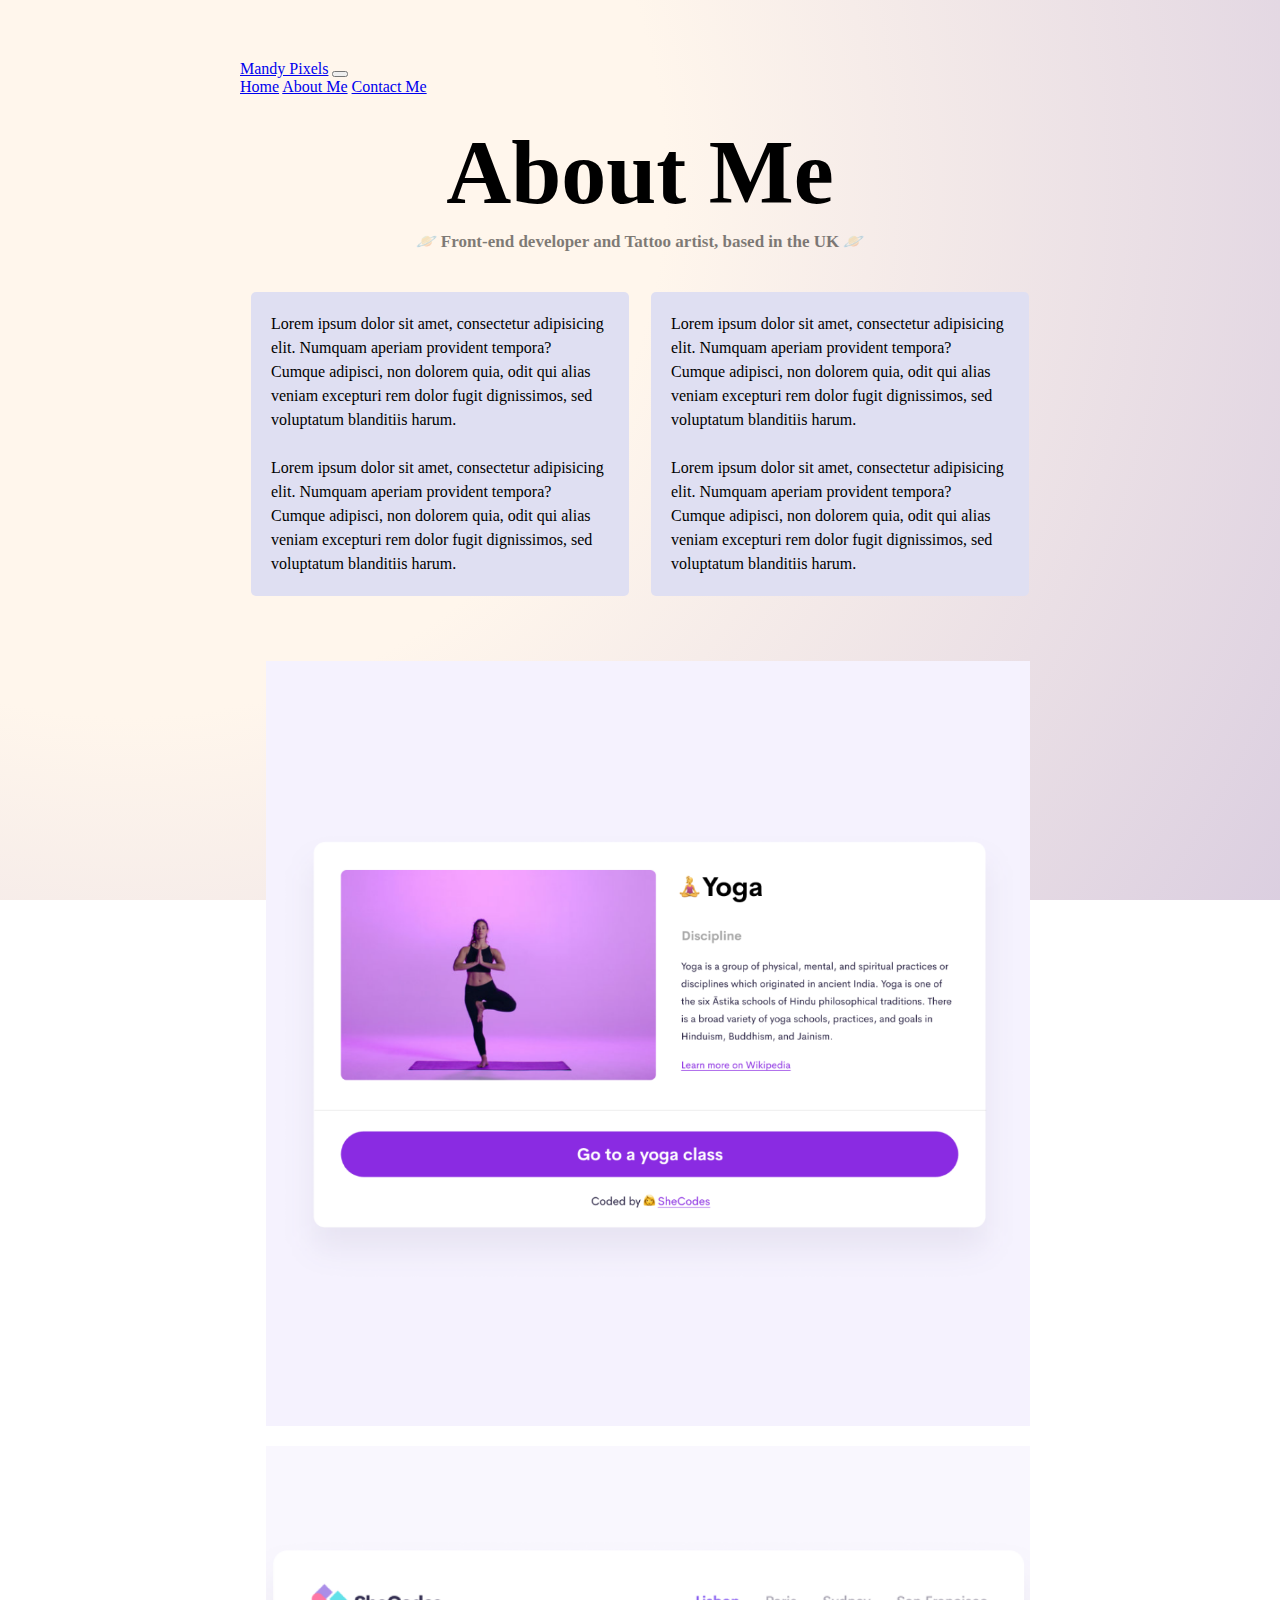
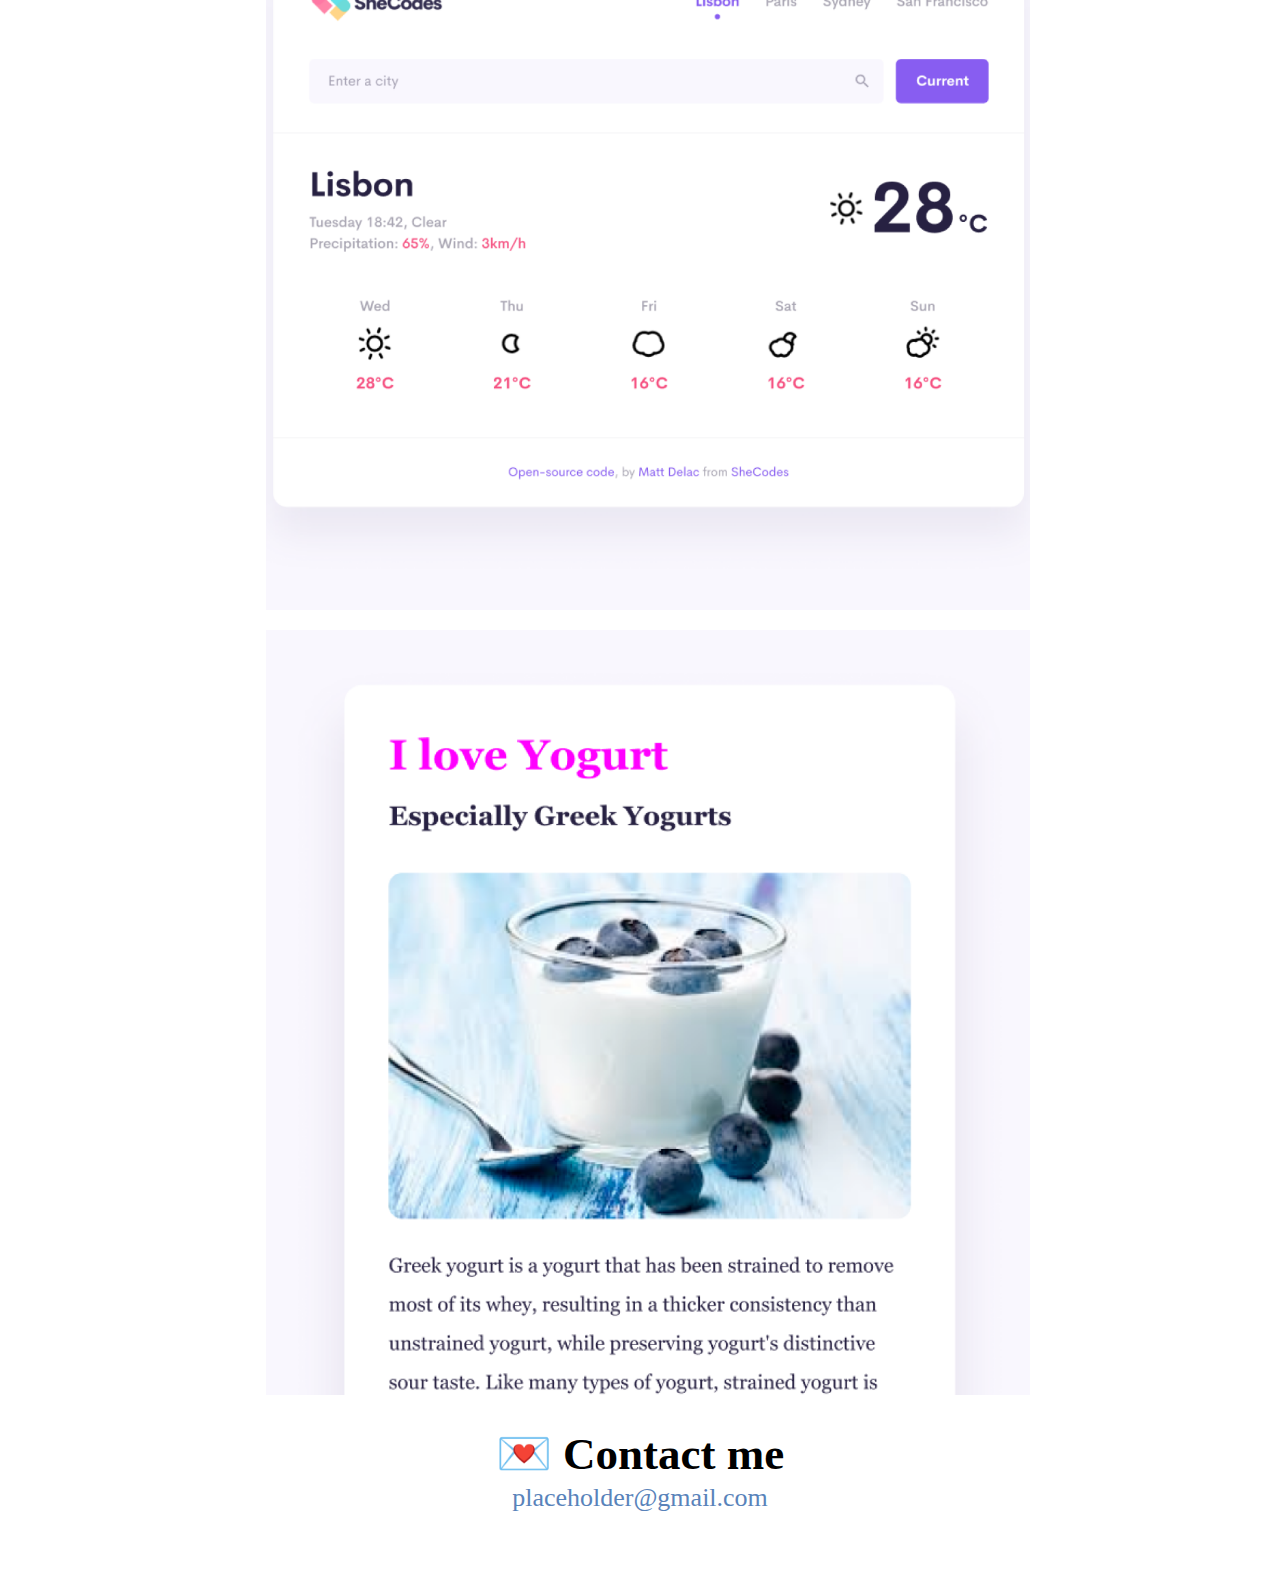
<file: about.html>
<!DOCTYPE html>
<html lang="en">
  <head>
    <meta charset="UTF-8" />
    <meta
      name="description"
      content="About page with more information for Miss Pixels a Front end developer from the UK"
    />
    <meta name="viewport" content="width=device-width, initial-scale=1.0" />
    <meta http-equiv="X-UA-Compatible" content="ie=edge" />
    <title>Miss Pixels Coding; About me</title>
    <link
      href="https://cdn.jsdelivr.net/npm/bootstrap@5.3.0-alpha1/dist/css/bootstrap.min.css"
      rel="stylesheet"
      integrity="sha384-GLhlTQ8iRABdZLl6O3oVMWSktQOp6b7In1Zl3/Jr59b6EGGoI1aFkw7cmDA6j6gD"
      crossorigin="anonymous"
    />
    <link rel="stylesheet" href="/src/style.css" />
  </head>
  <body>
    <nav
      class="navbar navbar-expand-lg navbar-dark bg-dark fixed-top"
      data-bs-theme="dark"
    >
      <div class="container-fluid">
        <a class="navbar-brand" href="index.html">Mandy Pixels</a>
        <button
          class="navbar-toggler"
          type="button"
          data-bs-toggle="collapse"
          data-bs-target="#navbarNavAltMarkup"
          aria-controls="navbarNavAltMarkup"
          aria-expanded="false"
          aria-label="Toggle navigation"
        >
          <span class="navbar-toggler-icon"></span>
        </button>
        <div class="collapse navbar-collapse" id="navbarNavAltMarkup">
          <div class="navbar-nav">
            <a class="nav-link" href="/">Home</a>
            <a class="nav-link active" aria-current="page" href="#">About Me</a>
            <a class="nav-link" href="/about.html#contact">Contact Me</a>
          </div>
        </div>
      </div>
    </nav>
    <br />
    <h1>About Me</h1>
    <h3>🪐 Front-end developer and Tattoo artist, based in the UK 🪐</h3>
    <div class="about-details">
      <p>
        Lorem ipsum dolor sit amet, consectetur adipisicing elit. Numquam
        aperiam provident tempora? Cumque adipisci, non dolorem quia, odit qui
        alias veniam excepturi rem dolor fugit dignissimos, sed voluptatum
        blanditiis harum.
        <br />
        <br />
        Lorem ipsum dolor sit amet, consectetur adipisicing elit. Numquam
        aperiam provident tempora? Cumque adipisci, non dolorem quia, odit qui
        alias veniam excepturi rem dolor fugit dignissimos, sed voluptatum
        blanditiis harum.
      </p>
      <p>
        Lorem ipsum dolor sit amet, consectetur adipisicing elit. Numquam
        aperiam provident tempora? Cumque adipisci, non dolorem quia, odit qui
        alias veniam excepturi rem dolor fugit dignissimos, sed voluptatum
        blanditiis harum.
        <br />
        <br />
        Lorem ipsum dolor sit amet, consectetur adipisicing elit. Numquam
        aperiam provident tempora? Cumque adipisci, non dolorem quia, odit qui
        alias veniam excepturi rem dolor fugit dignissimos, sed voluptatum
        blanditiis harum.
      </p>
    </div>
    <div class="container">
      <div class="row">
        <div class="col-sm-4">
          <img
            src="/images/yoga.png"
            class="img-fluid img-2 mb-4 shadow rounded"
            alt="image showing a yoga app"
          />
        </div>
        <div class="col-sm-4">
          <img
            src="/images/weather.png"
            class="img-fluid img-2 mb-4 shadow rounded"
            alt="image showing a weather app"
          />
        </div>
        <div class="col-sm-4">
          <img
            src="/images/yogurt.png"
            class="img-fluid img-2 shadow rounded"
            alt="image of a page about yogurt"
          />
        </div>
      </div>
    </div>

    <div id="contact">
      <h2>💌 Contact me</h2>
      <a
        title="send an email"
        href="mailto:placeholder@gmail.com"
        class="email"
      >
        placeholder@gmail.com
      </a>
    </div>
    <script
      src="https://cdn.jsdelivr.net/npm/bootstrap@5.3.0-alpha1/dist/js/bootstrap.bundle.min.js"
      integrity="sha384-w76AqPfDkMBDXo30jS1Sgez6pr3x5MlQ1ZAGC+nuZB+EYdgRZgiwxhTBTkF7CXvN"
      crossorigin="anonymous"
    ></script>
  </body>
</html>
</file>
<file: src/style.css>
:root {
  --first-colour: #5983ba;
  --second-colour: #dfdff2;
  --gradient: radial-gradient(
    circle farthest-corner at 10% 20%,
    rgba(255, 246, 236, 1) 39.5%,
    rgba(100, 46, 122, 0.23) 100.2%
  );
  --box-shadow: 0 5px 10px rgba(0, 0, 0, 0.3);
}

body {
  margin: 60px auto;
  max-width: 800px;
  background: var(--gradient);
  background-attachment: fixed;
}

h1,
h2,
h3 {
  text-align: center;
  margin: 0;
  line-height: 1.3;
}

h1 {
  font-size: 90px;
}

h2 {
  font-size: 45px;
}

h3 {
  font-size: 17px;
  opacity: 0.5;
}

p {
  background: var(--second-colour);
  padding: 20px;
  border-radius: 5px;
  font-size: 16px;
  line-height: 1.5;
  text-align: left;
}

i {
  font-size: 15px;
}

@media (max-width: 576px) {
  h1 {
    font-size: 78px;
  }
  h2 {
    font-size: 40px;
  }
  p {
    font-size: 13.5px;
  }
}

.navigation {
  display: flex;
  margin-top: 40px;
  justify-content: center;
}

.navigation a {
  margin: 18px;
  border-radius: 5px;
  padding: 20px 15px;
  text-decoration: none;
}

.contact {
  background: var(--first-colour);
  box-shadow: var(--box-shadow);
  color: white;
}

.contact:hover {
  transform: scale(1.1);
  transition: all 130ms ease-in-out;
}

.about-button {
  color: var(--first-colour);
  border: 1px dashed var(--first-colour);
  box-shadow: var(--box-shadow);
}

.about-button:hover {
  transform: scale(1.1);
  transition: all 130ms ease-in-out;
}

.container {
  padding: 1.1em;
}

.project-btn {
  border-radius: 5px;
  padding: 18px 13px;
  text-decoration: none;
  background: var(--first-colour);
  box-shadow: var(--box-shadow);
  color: white;
  justify-content: start;
}

.project-btn:hover {
  opacity: 0.8;
  transition: all 130ms ease-in-out;
}

.img-fluid {
  max-width: 100%;
}

.img-2 {
  padding: 0.5rem;
}

.about-details {
  display: flex;
  margin: 28px 0;
}

.about-details p {
  margin: 11px;
}

.email {
  display: flex;
  justify-content: center;
  color: var(--first-colour);
  font-size: 26px;
  text-decoration: none;
}

.email:hover {
  text-decoration: underline dotted;
}

.footer {
  text-align: right;
  background: none;
  font-size: 12px;
}

.footer a {
  font-size: 12px;
  text-decoration: none;
}
</file>
